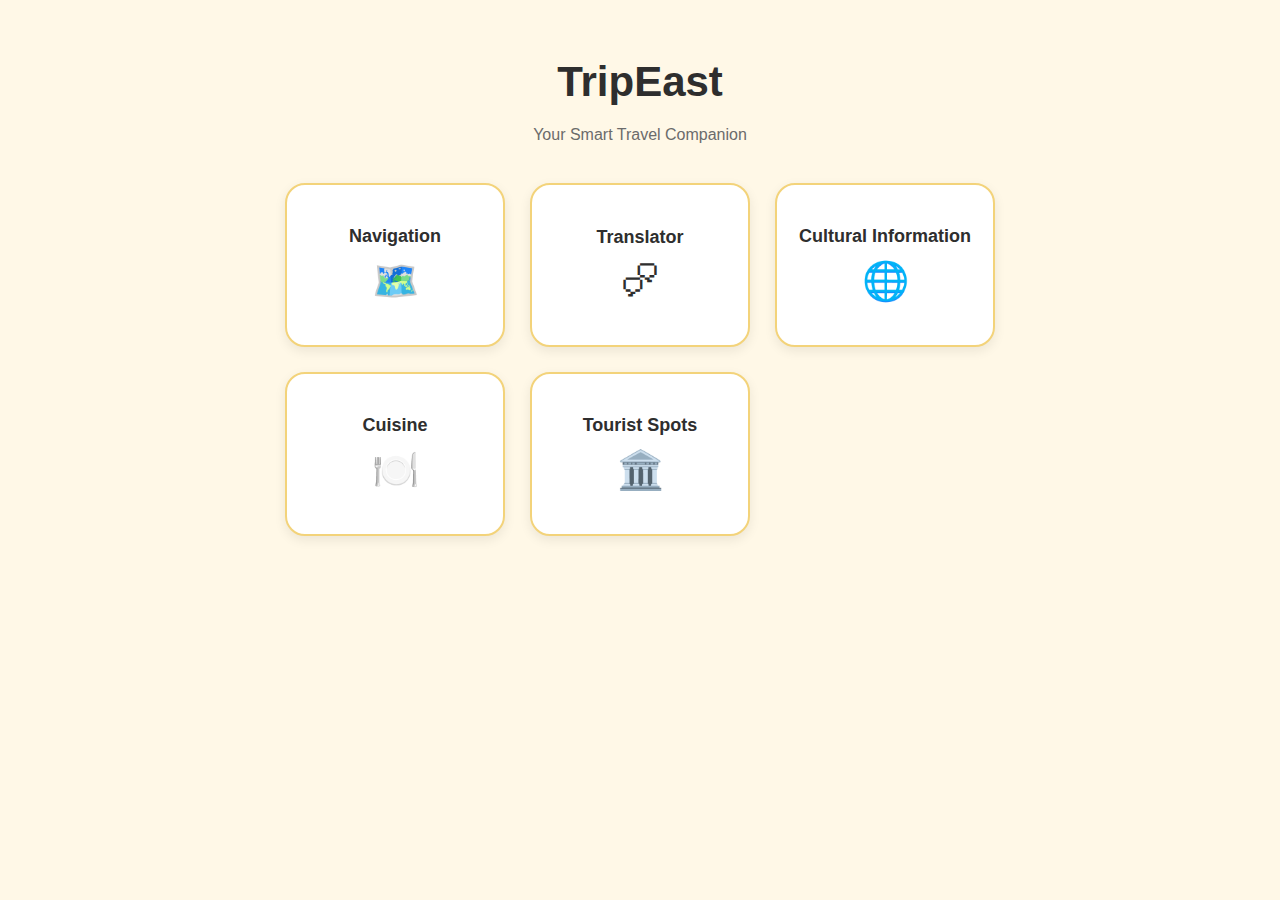
<file: index.html>
<!DOCTYPE html>
<html>
<head>
    <title>TripEast</title>
    <link rel="stylesheet" href="style.css">
</head>

<body>

<h1>TripEast</h1>
<p class="tagline">Your Smart Travel Companion</p>

<div class="grid">

    <a href="map.html" class="box">
        <div class="box-title">Navigation</div>
        <div class="icon">🗺️</div>
    </a>

    <a href="translator.html" class="box">
        <div class="box-title">Translator</div>
        <div class="icon">🗪</div>
    </a>

    <a href="culture.html" class="box">
        <div class="box-title">Cultural Information</div>
        <div class="icon">🌐</div>
    </a>

    <a href="cuisine.html" class="box">
        <div class="box-title">Cuisine</div>
        <div class="icon">🍽️</div>
    </a>

    <a href="tourist.html" class="box">
        <div class="box-title">Tourist Spots</div>
        <div class="icon">🏛️</div>
    </a>

</div>

</body>
</html>
</file>
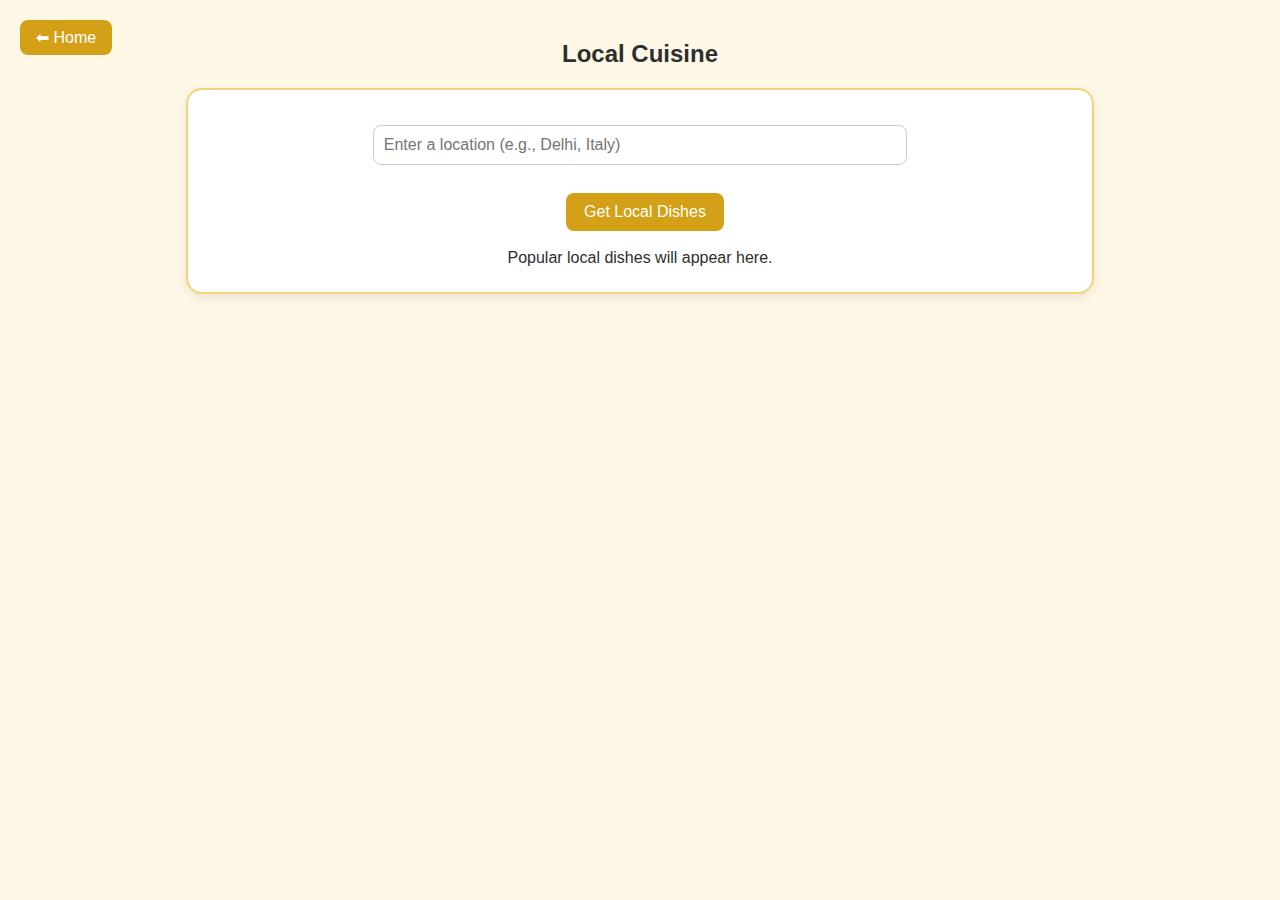
<file: cuisine.html>
<!DOCTYPE html>
<html>
<head>
    <title>Local Cuisine - TripEase</title>
    <link rel="stylesheet" href="style.css">
</head>
<body>

<a href="index.html" class="home">⬅ Home</a>

<h2>Local Cuisine</h2>

<div class="section">

    <input type="text" id="locationInput" placeholder="Enter a location (e.g., Delhi, Italy)" />
    <br><br>

    <button onclick="getDishes()">Get Local Dishes</button>

    <br><br>

    <div id="dishBox" class="output-box">
        Popular local dishes will appear here.
    </div>

</div>

<script>
async function getDishes() {
    let location = document.getElementById("locationInput").value;
    let box = document.getElementById("dishBox");

    if (!location.trim()) {
        box.innerText = "Please enter a location.";
        return;
    }

    box.innerText = "Loading dishes...";

    try {
        // Search for cuisine page
        let searchQuery = location + " cuisine";
        let searchUrl = `https://en.wikipedia.org/w/api.php?action=query&list=search&srsearch=${encodeURIComponent(searchQuery)}&format=json&origin=*`;

        let searchResponse = await fetch(searchUrl);
        let searchData = await searchResponse.json();

        if (searchData.query.search.length === 0) {
            box.innerText = "Cuisine information not found.";
            return;
        }

        let pageTitle = searchData.query.search[0].title;

        // Get extract
        let extractUrl = `https://en.wikipedia.org/w/api.php?action=query&prop=extracts&explaintext=true&titles=${encodeURIComponent(pageTitle)}&format=json&origin=*`;

        let extractResponse = await fetch(extractUrl);
        let extractData = await extractResponse.json();

        let pages = extractData.query.pages;
        let pageId = Object.keys(pages)[0];
        let text = pages[pageId].extract;

        if (!text) {
            box.innerText = "Dish information not available.";
            return;
        }

        // Extract possible dish names (simple keyword filtering)
        let keywords = [
            "biryani","curry","bread","rice","soup","noodle","pasta",
            "pizza","tandoori","kebab","dumpling","salad","cake",
            "samosa","paratha","dal","idli","dosa","paella","sushi"
        ];

        let lines = text.split(". ");
        let dishes = [];

        for (let line of lines) {
            for (let word of keywords) {
                if (line.toLowerCase().includes(word)) {
                    dishes.push(line.trim());
                    break;
                }
            }
            if (dishes.length >= 5) break;
        }

        if (dishes.length > 0) {
            box.innerHTML = "<b>Popular dishes:</b><br><br>• " + dishes.join("<br>• ");
        } else {
            box.innerText = "Popular dishes information not available.";
        }

    } catch (error) {
        box.innerText = "Failed to fetch dishes.";
        console.error(error);
    }
}
</script>

</body>
</html>
</file>
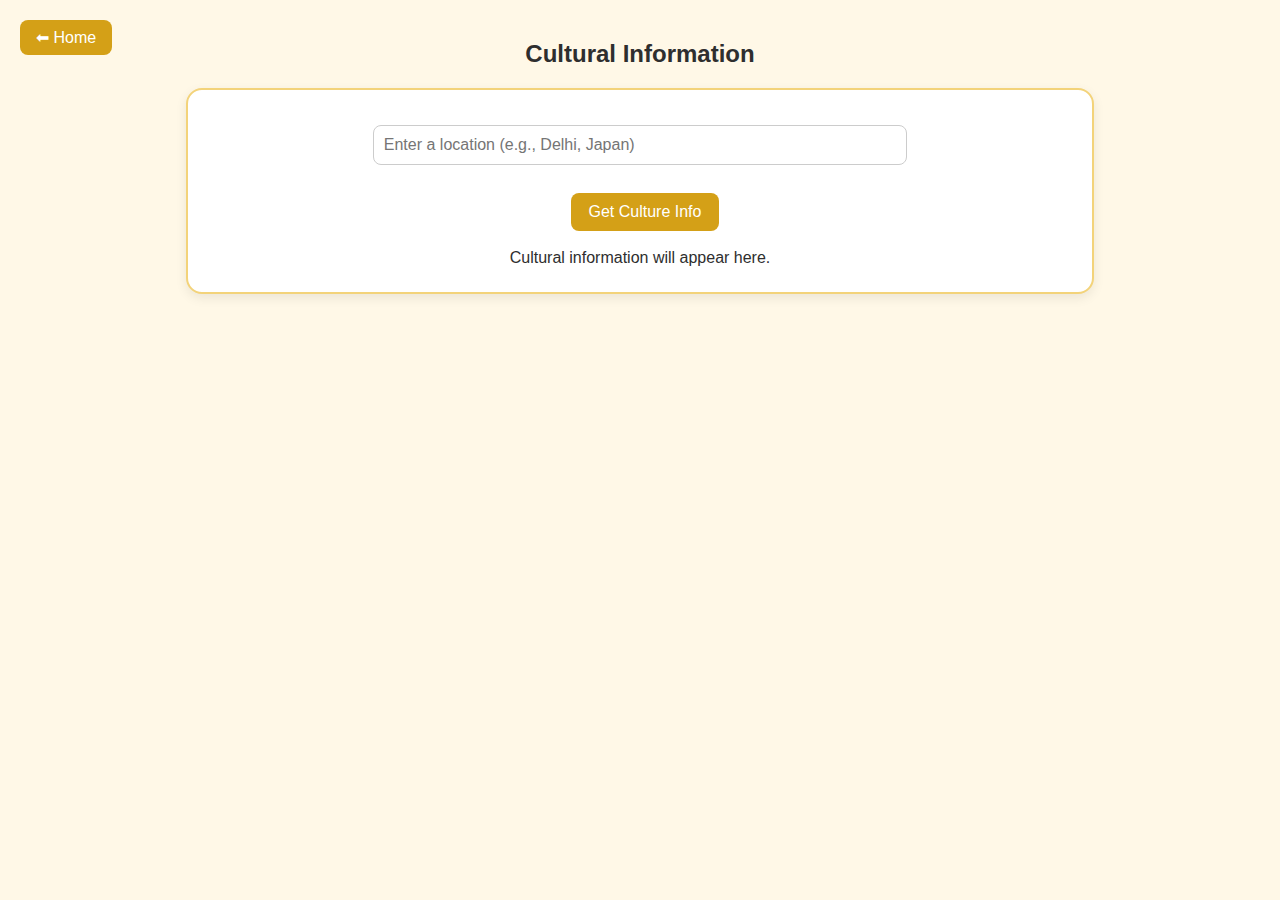
<file: culture.html>
<!DOCTYPE html>
<html>
<head>
    <title>Cultural Information - TripEase</title>
    <link rel="stylesheet" href="style.css">
</head>
<body>

<a href="index.html" class="home">⬅ Home</a>

<h2>Cultural Information</h2>

<div class="section">

    <input type="text" id="locationInput" placeholder="Enter a location (e.g., Delhi, Japan)" />
    <br><br>

    <button onclick="getCulture()">Get Culture Info</button>

    <br><br>

    <div id="cultureBox" class="output-box">
        Cultural information will appear here.
    </div>

</div>

<script>
async function getCulture() {
    let location = document.getElementById("locationInput").value;
    let box = document.getElementById("cultureBox");

    if (!location.trim()) {
        box.innerText = "Please enter a location.";
        return;
    }

    box.innerText = "Loading detailed cultural information...";

    try {
        // Search for "<location> culture"
        let searchUrl = `https://en.wikipedia.org/w/api.php?action=query&list=search&srsearch=${encodeURIComponent(location + " culture")}&format=json&origin=*`;

        let searchResponse = await fetch(searchUrl);
        let searchData = await searchResponse.json();

        if (searchData.query.search.length === 0) {
            box.innerText = "No cultural information found.";
            return;
        }

        // Get the first result title
        let pageTitle = searchData.query.search[0].title;

        // Fetch full extract of that page
        let extractUrl = `https://en.wikipedia.org/w/api.php?action=query&prop=extracts&explaintext=true&exintro=false&titles=${encodeURIComponent(pageTitle)}&format=json&origin=*`;

        let extractResponse = await fetch(extractUrl);
        let extractData = await extractResponse.json();

        let pages = extractData.query.pages;
        let pageId = Object.keys(pages)[0];
        let content = pages[pageId].extract;

        if (content) {
            box.innerText = content;
        } else {
            box.innerText = "Detailed cultural information not available.";
        }

    } catch (error) {
        box.innerText = "Failed to fetch information.";
        console.error(error);
    }
}
</script>

</body>
</html>
</file>
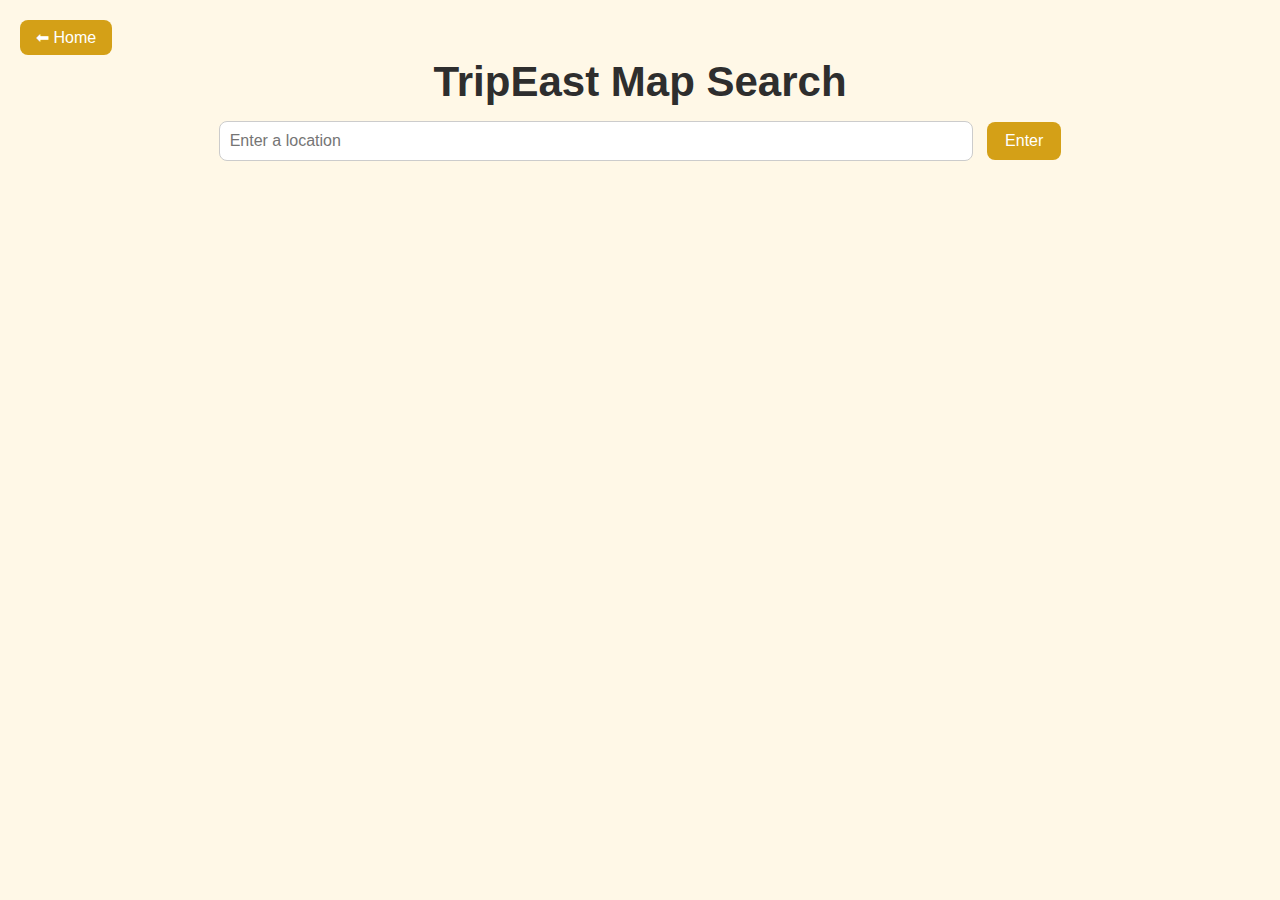
<file: map.html>
<!DOCTYPE html>
<html>
<head>
    <title>TripEast Map Search</title>
    <link rel="stylesheet" href="style.css">
</head>

<body>
<a href="index.html" class="home">⬅ Home</a>
<h1>TripEast Map Search</h1>

<div class="container">
    <input 
        type="text" 
        id="locationInput" 
        placeholder="Enter a location"
    >
    
    <button onclick="updateMap()">Enter</button>
</div>

<div class="map-container">
    <iframe
        id="mapFrame"
        src="https://www.google.com/maps?q=Delhi&output=embed"
        >
    </iframe>
</div>

<script src="script.js"></script>

</body>
</html>
</file>
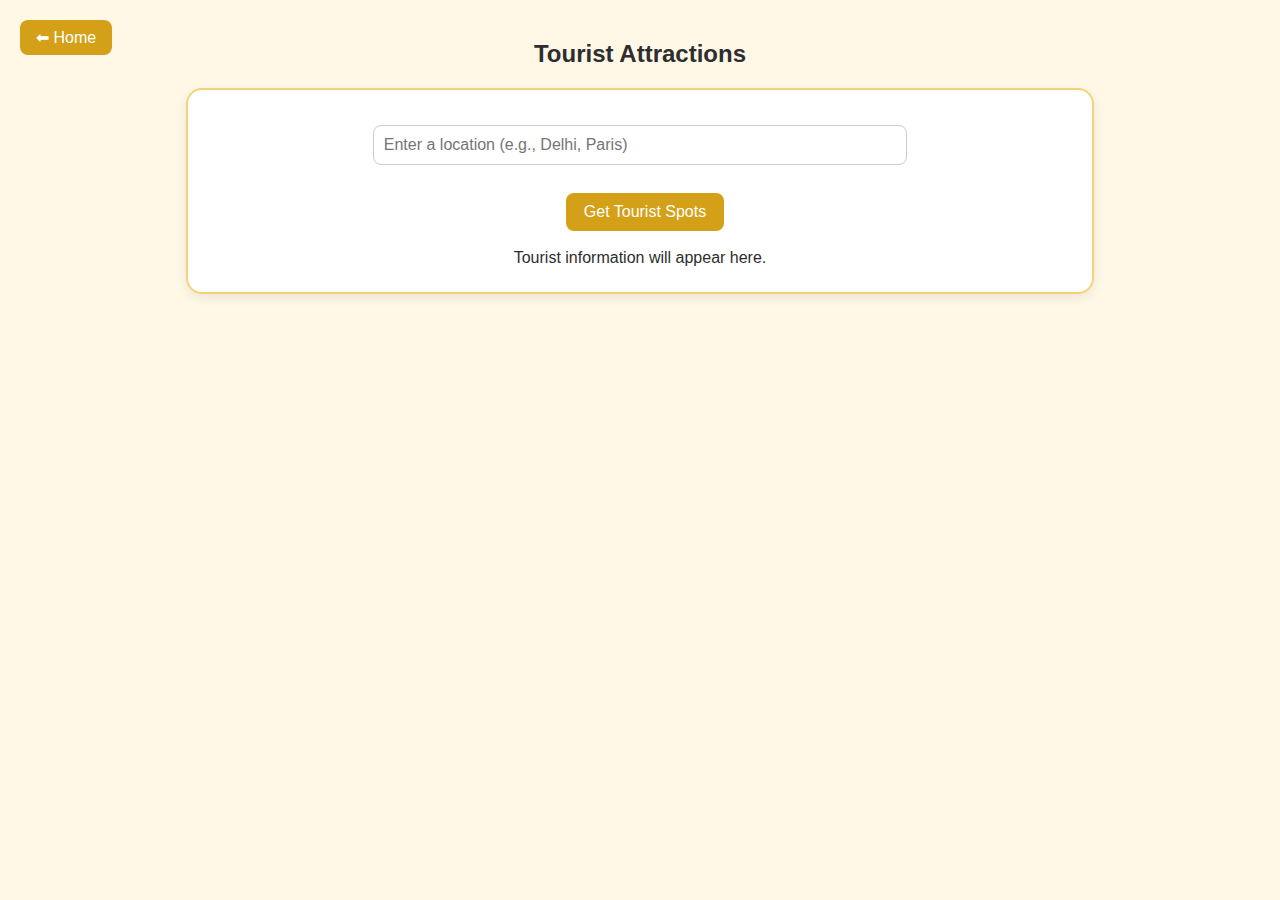
<file: tourist.html>
<!DOCTYPE html>
<html>
<head>
    <title>Tourist Spots - TripEase</title>
    <link rel="stylesheet" href="style.css">
</head>
<body>

<a href="index.html" class="home">⬅ Home</a>

<h2>Tourist Attractions</h2>

<div class="section">

    <input type="text" id="locationInput" placeholder="Enter a location (e.g., Delhi, Paris)" />
    <br><br>

    <button onclick="getTouristInfo()">Get Tourist Spots</button>

    <br><br>

    <div id="touristBox" class="output-box">
        Tourist information will appear here.
    </div>

</div>

<script>
async function getTouristInfo() {
    let location = document.getElementById("locationInput").value;
    let box = document.getElementById("touristBox");

    if (!location.trim()) {
        box.innerText = "Please enter a location.";
        return;
    }

    box.innerText = "Loading tourist information...";

    try {
        // Search for "<location> tourist attractions"
        let searchQuery = location + " tourist attractions";
        let searchUrl = `https://en.wikipedia.org/w/api.php?action=query&list=search&srsearch=${encodeURIComponent(searchQuery)}&format=json&origin=*`;

        let searchResponse = await fetch(searchUrl);
        let searchData = await searchResponse.json();

        if (searchData.query.search.length === 0) {
            box.innerText = "No tourist information found.";
            return;
        }

        // Get first result title
        let pageTitle = searchData.query.search[0].title;

        // Fetch full extract
        let extractUrl = `https://en.wikipedia.org/w/api.php?action=query&prop=extracts&explaintext=true&titles=${encodeURIComponent(pageTitle)}&format=json&origin=*`;

        let extractResponse = await fetch(extractUrl);
        let extractData = await extractResponse.json();

        let pages = extractData.query.pages;
        let pageId = Object.keys(pages)[0];
        let content = pages[pageId].extract;

        if (content) {
            box.innerText = content;
        } else {
            box.innerText = "Detailed tourist information not available.";
        }

    } catch (error) {
        box.innerText = "Failed to fetch tourist information.";
        console.error(error);
    }
}
</script>

</body>
</html>
</file>
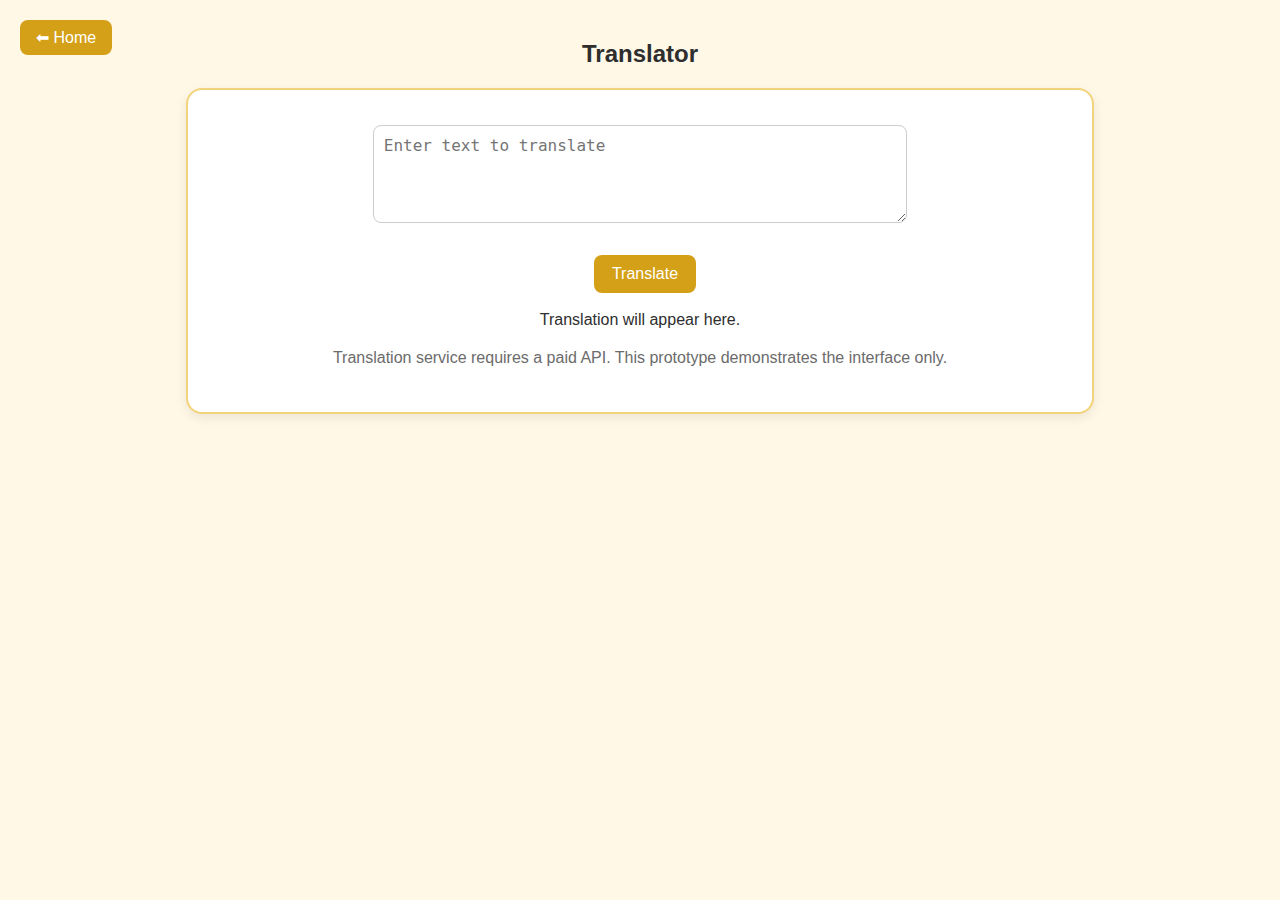
<file: translator.html>
<!DOCTYPE html>
<html>
<head>
    <title>Translator</title>
    <link rel="stylesheet" href="style.css">
</head>

<body>

<a href="index.html" class="home">⬅ Home</a>

<h2>Translator</h2>

<div class="section">


    <textarea id="inputText" rows="4" placeholder="Enter text to translate"></textarea>
    <br><br>

    <button onclick="showMessage()">Translate</button>

    <br><br>

    <div id="outputBox" class="output-box">
        Translation will appear here.
    </div>
    <p>Translation service requires a paid API. This prototype demonstrates the interface only.</p>

</div>
</file>
<file: style.css>
/* ===============================
   TripEase Color Palette
   ===============================
   Mustard Yellow: #D4A017
   Dark Mustard: #B58900
   Light Mustard: #F3D37A
   Warm Off-White: #FFF8E7
   White: #FFFFFF
   Soft Gray: #6B6B6B
   Charcoal: #2E2E2E
================================= */

/* General Page Style */
body {
    font-family: Arial, sans-serif;
    background-color: #FFF8E7;
    text-align: center;
    margin: 0;
    padding: 30px;
    color: #2E2E2E;
}

/* Headings */
h1 {
    font-size: 42px;
    margin-bottom: 5px;
}

h2 {
    margin-top: 10px;
    color: #2E2E2E;
}

.tagline {
    color: #6B6B6B;
    margin-bottom: 35px;
}

/* Grid Layout */
.grid {
    display: grid;
    grid-template-columns: repeat(2, 220px);
    gap: 25px;
    justify-content: center;
}

.grid{
    display: grid;
    grid-template-columns: repeat(3, 220px);
    gap: 25px;
    justify-content: center;
}

/* Cards */
.box {
    display: flex;
    flex-direction: column;
    justify-content: center;
    align-items: center;
    text-decoration: none;
    background: #FFFFFF;
    height: 160px;
    border-radius: 20px;
    box-shadow: 0 4px 12px rgba(0,0,0,0.08);
    transition: 0.3s;
    color: #2E2E2E;
    border: 2px solid #F3D37A;
}

.box:hover {
    transform: translateY(-6px);
    background-color: #F3D37A;
    border-color: #D4A017;
}

.box-title {
    font-size: 18px;
    font-weight: bold;
    margin-bottom: 12px;
}

.icon {
    font-size: 38px;
}

/* ===============================
   PAGE CONTENT SECTIONS
================================= */

.section {
    background: #FFFFFF;
    border-radius: 16px;
    padding: 25px;
    width: 70%;
    margin: 20px auto;
    box-shadow: 0 4px 12px rgba(0,0,0,0.08);
    border: 2px solid #F3D37A;
}
.home {
    position: absolute;
    top: 20px;
    left: 20px;
    text-decoration: none;
    background-color: #D4A017;
    color: white;
    padding: 8px 16px;
    border-radius: 8px;
    font-size: 16px;
    transition: 0.3s;
}

.home:hover {
    background-color: #B58900;
}
/* Text Content */
p {
    color: #6B6B6B;
    font-size: 16px;
    line-height: 1.6;
}

/* ===============================
   INPUTS & BUTTONS
================================= */

input, textarea {
    padding: 10px;
    width: 60%;
    font-size: 16px;
    border-radius: 8px;
    border: 1px solid #ccc;
    margin-top: 10px;
}

button {
    padding: 10px 18px;
    font-size: 16px;
    background-color: #D4A017;
    color: white;
    border: none;
    border-radius: 8px;
    cursor: pointer;
    margin-left: 10px;
    margin-top: 10px;
    transition: 0.3s;
}

button:hover {
    background-color: #B58900;
}

/* ===============================
   MAP
================================= */

iframe {
    width: 90%;
    height: 420px;
    border: none;
    border-radius: 14px;
    margin-top: 20px;
}

/* ===============================
   BACK BUTTON
================================= */

.back {
    display: inline-block;
    margin-top: 25px;
    text-decoration: none;
    background-color: #D4A017;
    color: white;
    padding: 10px 18px;
    border-radius: 8px;
    transition: 0.3s;
}

.back:hover {
    background-color: #B58900;
}

/* ===============================
   LISTS (Cuisine / Emergency)
================================= */

ul {
    list-style-type: none;
    padding: 0;
}

li {
    background: #FFFFFF;
    margin: 10px auto;
    padding: 12px;
    width: 60%;
    border-radius: 10px;
    border: 1px solid #F3D37A;
    box-shadow: 0 2px 6px rgba(0,0,0,0.05);
}
</file>
